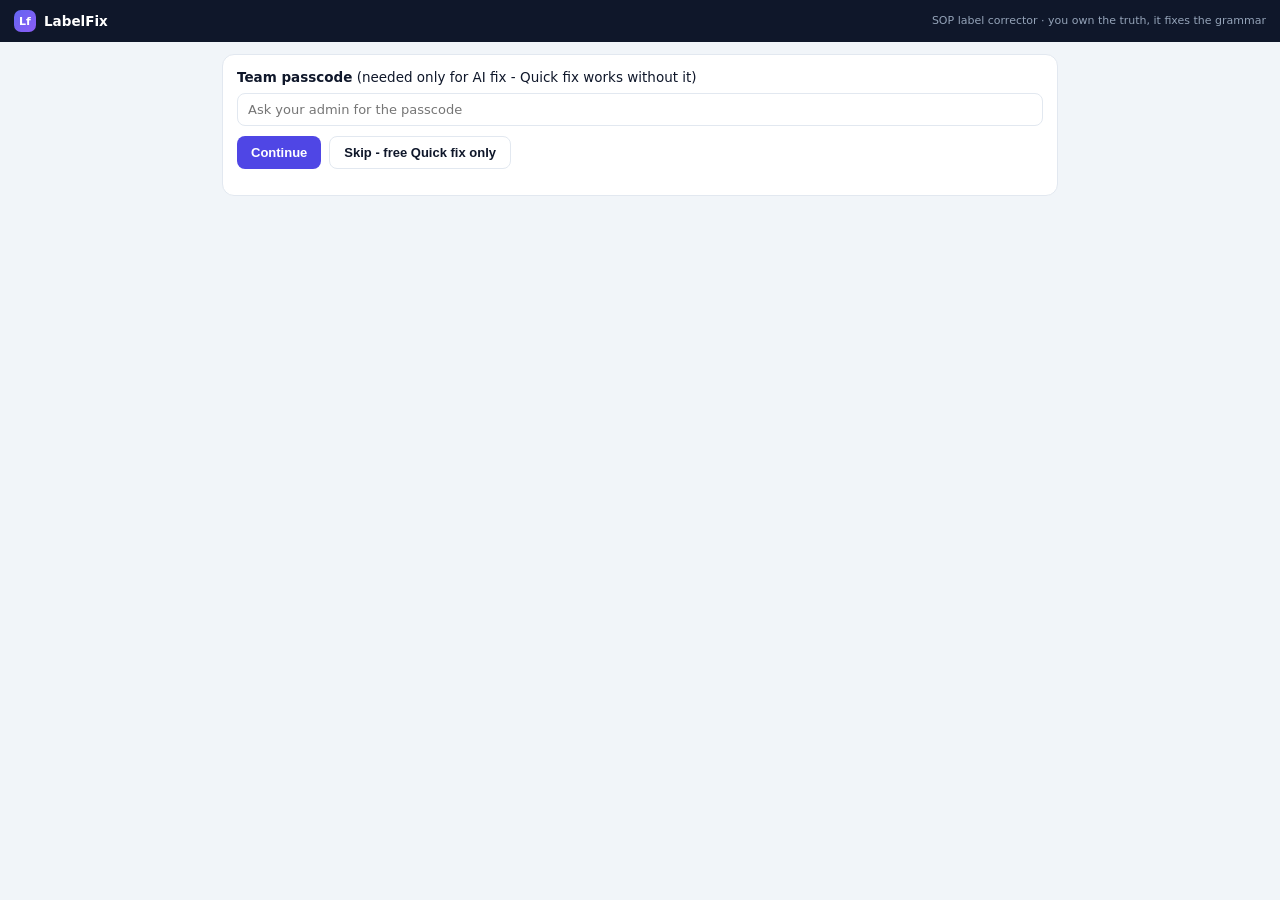
<file: Labelfix-v2/public/index.html>
<!DOCTYPE html>
<html lang="en">
<head>
<meta charset="utf-8">
<meta name="viewport" content="width=device-width,initial-scale=1">
<title>LabelFix</title>
<link rel="manifest" href="/manifest.webmanifest">
<link rel="icon" href="data:image/svg+xml,<svg xmlns='http://www.w3.org/2000/svg' viewBox='0 0 32 32'><rect width='32' height='32' rx='8' fill='%234f46e5'/><text x='16' y='23' font-size='15' font-weight='800' font-family='Arial' fill='white' text-anchor='middle'>Lf</text></svg>">
<style>
:root{--ink:#0f172a;--mut:#64748b;--line:#e2e8f0;--brand:#4f46e5;
--ok:#16a34a;--warn:#d97706;--bad:#dc2626}
*{box-sizing:border-box}
body{margin:0;font-family:"Segoe UI",system-ui,sans-serif;background:#f1f5f9;
color:var(--ink);font-size:13.5px}
header{background:#0f172a;color:#fff;padding:10px 14px;display:flex;
align-items:center;gap:8px;font-weight:700}
header .dot{width:22px;height:22px;border-radius:7px;background:linear-gradient(135deg,#6366f1,#8b5cf6);
display:inline-flex;align-items:center;justify-content:center;font-size:11px;font-weight:800}
header .hint{margin-left:auto;font-weight:400;font-size:11px;color:#94a3b8}
main{padding:12px;max-width:860px;margin:0 auto}
.card{background:#fff;border:1px solid var(--line);border-radius:12px;padding:14px;margin-bottom:12px}
textarea,input{width:100%;padding:8px 10px;border:1px solid var(--line);border-radius:8px;
font-size:13px;font-family:inherit}
textarea:focus,input:focus{outline:2px solid #c7d2fe;border-color:var(--brand)}
button{background:var(--brand);border:0;color:#fff;padding:8px 14px;border-radius:8px;
font-size:13px;font-weight:600;cursor:pointer}
button.ghost{background:#fff;color:var(--ink);border:1px solid var(--line)}
button:disabled{opacity:.55}
.hint{font-size:11.5px;color:var(--mut);line-height:1.5}
.err{color:var(--bad)}
.fixrow{border:1px solid var(--line);border-radius:10px;padding:10px;margin-top:8px}
.fixrow .orig{color:var(--mut);font-size:12px;text-decoration:line-through}
.fixrow .fixed{font-size:14px;margin:4px 0;font-weight:600}
.chip{padding:1px 8px;border-radius:10px;font-size:10.5px;font-weight:600;
display:inline-block;margin:2px 3px 0 0}
.chip.ok{background:#dcfce7;color:#166534}.chip.w{background:#fef3c7;color:#92400e}
.chip.e{background:#fee2e2;color:#991b1b}
.copy{float:right;font-size:11px;padding:3px 9px}
</style>
</head>
<body>
<header><span class="dot">Lf</span>LabelFix
  <span class="hint">SOP label corrector &middot; you own the truth, it fixes the grammar</span></header>
<main>
  <div class="card" id="gate">
    <p style="margin:0 0 8px"><b>Team passcode</b> (needed only for AI fix -
    Quick fix works without it)</p>
    <input id="pass" type="password" placeholder="Ask your admin for the passcode">
    <div style="margin-top:10px;display:flex;gap:8px">
      <button onclick="savePass()">Continue</button>
      <button class="ghost" onclick="skipPass()">Skip - free Quick fix only</button>
    </div>
    <p class="hint" id="gatemsg"></p>
  </div>

  <div id="app" style="display:none">
    <div class="card">
      <p style="margin:0 0 6px"><b>Rough labels</b> - one per line, written after
      watching the video. State hands, actions and objects; shorthand is fine.</p>
      <textarea id="rough" rows="7" placeholder="left holds bun, right places veggies with tongs
picks up chilli right hand plucks stem drops in bowl
wipe screwdriver left hand cloth in right"></textarea>
      <p style="margin:10px 0 6px"><b>Object names</b> (optional, comma separated -
      exact names to use)</p>
      <input id="objs" placeholder="e.g. bun, vegetables, tong">
      <div style="margin-top:10px;display:flex;gap:8px;align-items:center;flex-wrap:wrap">
        <button class="ghost" onclick="quickFixAll()">&#9889; Quick fix (free, offline)</button>
        <button id="go" onclick="fixAll()">&#10024; AI fix (rewrite)</button>
        <span class="hint" id="msg"></span>
      </div>
      <p class="hint" style="margin-bottom:0">Quick fix: instant rule cleanup +
      violation flags, costs nothing, works offline. AI fix: full rewrite into
      SOP grammar (needs passcode; engine set by your admin).</p>
    </div>
    <div id="out"></div>
  </div>
</main>
<script>
"use strict";
const FORBIDDEN=["the","a","an","it","them","they","adjust","adjusts","manipulate",
"manipulates","move","moves","transfer","transfers","handover","give","gives","reach",
"reaches","inspect","inspects","check","checks","examine","examines","tool","tools",
"object","objects","utensil","utensils","cutlery","silverware"];
const ING_OK=["string","ring","spring","wing","thing","earring","icing","ceiling","during"];
function lint(raw){
  const issues=[];raw=(raw||"").trim();
  if(!raw)return issues;
  const words=raw.toLowerCase().replace(/,/g," ").split(/\s+/).filter(Boolean);
  if(words.length>20)issues.push(["e",words.length+" words (max 20)"]);
  for(const w of words){
    if(FORBIDDEN.includes(w))issues.push(["e",'forbidden: "'+w+'"']);
    else if(w.endsWith("ing")&&!ING_OK.includes(w))issues.push(["e",'-ing: "'+w+'"']);}
  if(!/\bhand(s)?\b/.test(raw.toLowerCase()))issues.push(["e","no hand stated"]);
  const seps=(raw.match(/,/g)||[]).length+(raw.toLowerCase().match(/\band\b/g)||[]).length;
  if(seps>2)issues.push(["e",seps+" separators (max 2)"]);
  const holds=(raw.toLowerCase().match(/\bhold\b/g)||[]).length;
  if(holds>=2)issues.push(["w","two holds - name the active hand's real action"]);
  const l=/\bleft hand\b/.test(raw.toLowerCase()),r=/\bright hand\b/.test(raw.toLowerCase()),
        b=/\bboth hands\b/.test(raw.toLowerCase());
  if((l^r)&&!b)issues.push(["w","one hand only - what does other hand do?"]);
  // 'and' may only join SAME-hand actions (client SOP)
  const parts=raw.toLowerCase().split(/\s+and\s+/);
  for(let k=1;k<parts.length;k++){
    const h1=(parts[k-1].match(/\b(left|right|both)\b(?=\s+hands?)/g)||[]).pop();
    const h2=(parts[k].match(/\b(left|right|both)\b(?=\s+hands?)/g)||[]).pop();
    if(h1&&h2&&h1!==h2)issues.push(["e",
      "'and' joins DIFFERENT hands ("+h1+"/"+h2+") - use comma between hands"]);}
  return issues;}
const esc=t=>String(t??"").replace(/&/g,"&amp;").replace(/</g,"&lt;");
const el=id=>document.getElementById(id);

function savePass(){
  const p=el("pass").value.trim();
  if(!p){el("gatemsg").textContent="Enter the passcode.";return;}
  localStorage.setItem("lf_pass",p);boot();}
function skipPass(){localStorage.setItem("lf_pass","__SKIP__");boot();}
function boot(){
  if(localStorage.getItem("lf_pass")){
    el("gate").style.display="none";el("app").style.display="";}
}

/* ---------- Quick fix: pure rules, zero API ---------- */
const ING_MAP={holding:"hold",wiping:"wipe",picking:"pick",placing:"place",
putting:"put",cutting:"cut",rotating:"rotate",folding:"fold",plucking:"pluck",
pouring:"pour",stirring:"stir",scooping:"scoop",passing:"pass",shifting:"shift",
flipping:"flip",turning:"turn",arranging:"arrange",packing:"pack",
pressing:"press",opening:"open",closing:"close",cleaning:"clean",
scrubbing:"scrub",wrapping:"wrap",attaching:"attach",spreading:"spread",
dipping:"dip",sweeping:"sweep",ironing:"iron",smoothing:"smooth",
squeezing:"squeeze",grabbing:"grab",lifting:"lift",dropping:"drop",
tearing:"tear",pushing:"push",pulling:"pull",twisting:"twist",peeling:"peel",
slicing:"slice",washing:"wash",rinsing:"rinse",drying:"dry",loading:"load",
removing:"remove",inserting:"insert",releasing:"release",tapping:"tap",
rolling:"roll",sealing:"seal",filling:"fill",stacking:"stack",sorting:"sort",
aligning:"align",repositioning:"reposition",straightening:"straighten",
taking:"take",bringing:"bring",moving:"shift",adjusting:"shift"};
function quickFix(s){
  let t=" "+String(s||"").trim()+" ";
  t=t.toLowerCase();
  t=t.replace(/&/g," and ");
  t=t.replace(/\s+/g," ");
  t=t.replace(/\b(the|a|an)\b/g," ");
  t=t.replace(/,\s*and\s+/g,", ");
  t=t.replace(/\b(left|right) hands\b/g,"$1 hand");
  t=t.replace(/\b(by|from) (left|right|both) hands?\b/g,
    (m,p,h)=>"with "+h+(h==="both"?" hands":" hand"));
  t=t.replace(/\b(left|right)-hand\b/g,"$1 hand");
  t=t.replace(/\bboth hand\b/g,"both hands");
  t=t.replace(/\bhands? free\b/g,"");
  t=t.split(" ").map(w=>{
    const bare=w.replace(/[^a-z]/g,"");
    if(ING_MAP[bare])return w.replace(bare,ING_MAP[bare]);
    return w;}).join(" ");
  t=t.replace(/\s+,/g,",").replace(/\s+/g," ").trim();
  t=t.replace(/,\s*$/,"").replace(/^\s*,/,"");
  return t;}
function quickFixAll(){
  const lines=el("rough").value.split("\n").map(s=>s.trim()).filter(Boolean);
  if(!lines.length){el("msg").textContent="Type at least one label.";return;}
  const fixes=lines.map((s,i)=>({i,fixed:quickFix(s),flags:[]}));
  render(lines,fixes);
  el("msg").textContent="Quick fix done (free) - red/amber chips show what still needs a human.";}

async function fixAll(){
  let pass=localStorage.getItem("lf_pass");
  if(!pass||pass==="__SKIP__"){
    pass=prompt("AI fix needs the team passcode:")||"";
    if(!pass)return;
    localStorage.setItem("lf_pass",pass);}
  const lines=el("rough").value.split("\n").map(s=>s.trim()).filter(Boolean);
  if(!lines.length){el("msg").textContent="Type at least one label.";return;}
  el("go").disabled=true;el("msg").textContent="Fixing with AI…";
  try{
    const ctrl=new AbortController();
    const timer=setTimeout(()=>ctrl.abort(),30000);
    const r=await fetch("/api/fix",{method:"POST",signal:ctrl.signal,
      headers:{"Content-Type":"application/json"},
      body:JSON.stringify({passcode:localStorage.getItem("lf_pass"),
        lines,objects:el("objs").value.trim()})});
    clearTimeout(timer);
    const j=await r.json();
    if(!r.ok||j.error){
      if(r.status===401){localStorage.removeItem("lf_pass");
        el("gate").style.display="";el("app").style.display="none";
        el("gatemsg").textContent="Wrong passcode - try again.";return;}
      throw new Error(j.error||("HTTP "+r.status));}
    render(lines,j.fixes||[]);
    el("msg").textContent="Done via "+(j.engine||"AI")+
      (j.costInr?(" (cost ~Rs "+j.costInr+")"):" (free)");
  }catch(e){el("msg").textContent="Failed: "+
    (e.name==="AbortError"?"timed out after 30s - try again":e.message);}
  el("go").disabled=false;}
function render(lines,fixes){
  const out=el("out");out.innerHTML="";
  const byI={};for(const f of fixes)byI[f.i]=f;
  lines.forEach((orig,i)=>{
    const f=byI[i]||{fixed:"(no fix returned)"};
    const issues=lint(f.fixed);
    const chips=issues.length?issues.map(x=>
      `<span class="chip ${x[0]}">${esc(x[1])}</span>`).join("")
      :'<span class="chip ok">&#10003; passes all checks</span>';
    const flags=(f.flags||[]).map(x=>
      `<span class="chip w">flag: ${esc(x)}</span>`).join("");
    out.innerHTML+=`<div class="fixrow">
      <button class="ghost copy" onclick="navigator.clipboard.writeText(${JSON.stringify(f.fixed)
        .replace(/"/g,"&quot;")});this.textContent='copied!'">copy</button>
      <div class="orig">${esc(orig)}</div>
      <div class="fixed">${esc(f.fixed)}</div>
      ${f.split?`<div class="hint">split suggested: ${esc(f.split)}</div>`:""}
      <div>${chips}${flags}</div></div>`;});
}
el("pass").addEventListener("keydown",e=>{if(e.key==="Enter")savePass();});
boot();
</script>
</body>
</html>
</file>
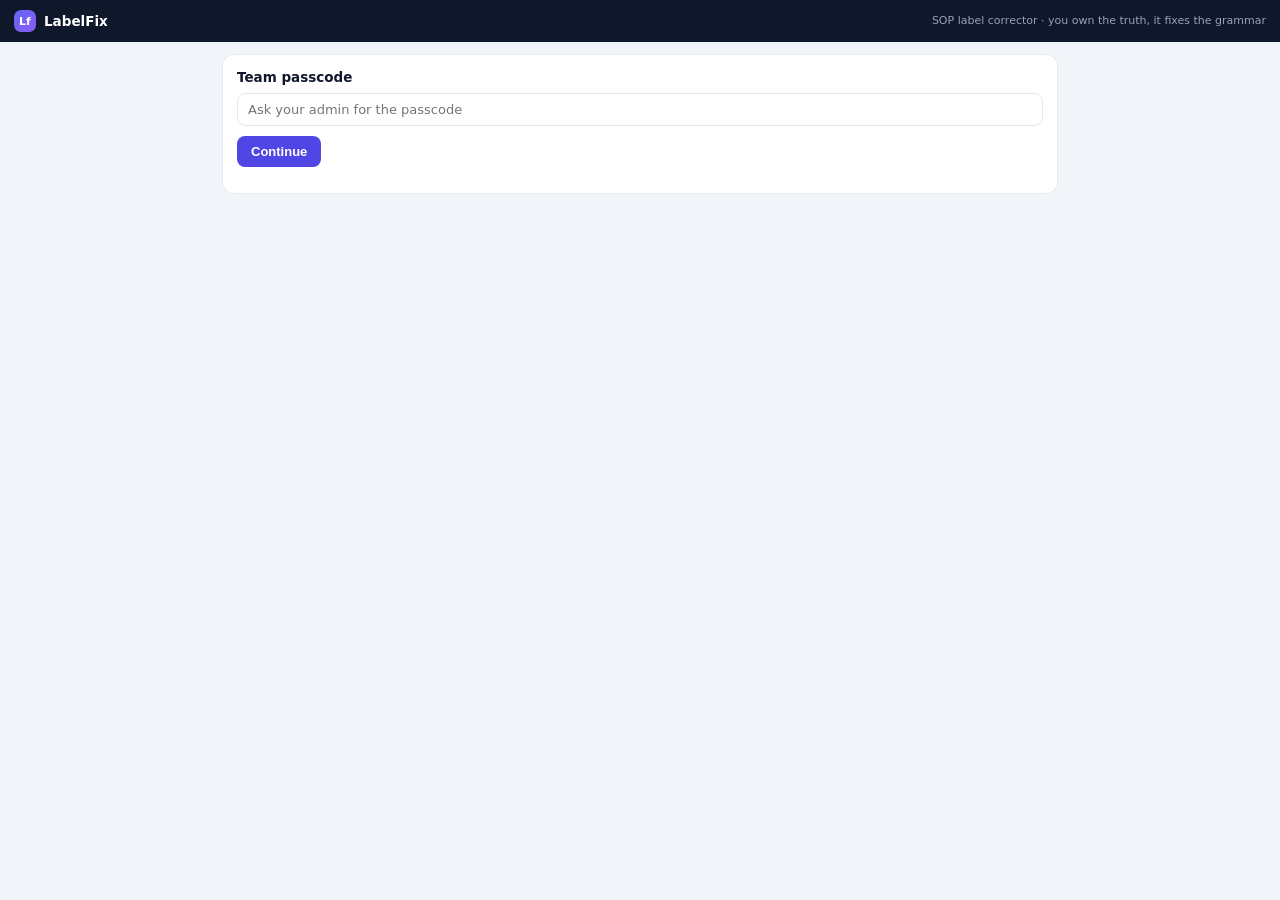
<file: labelfix/public/index.html>
<!DOCTYPE html>
<html lang="en">
<head>
<meta charset="utf-8">
<meta name="viewport" content="width=device-width,initial-scale=1">
<title>LabelFix</title>
<link rel="manifest" href="/manifest.webmanifest">
<link rel="icon" href="data:image/svg+xml,<svg xmlns='http://www.w3.org/2000/svg' viewBox='0 0 32 32'><rect width='32' height='32' rx='8' fill='%234f46e5'/><text x='16' y='23' font-size='15' font-weight='800' font-family='Arial' fill='white' text-anchor='middle'>Lf</text></svg>">
<style>
:root{--ink:#0f172a;--mut:#64748b;--line:#e2e8f0;--brand:#4f46e5;
--ok:#16a34a;--warn:#d97706;--bad:#dc2626}
*{box-sizing:border-box}
body{margin:0;font-family:"Segoe UI",system-ui,sans-serif;background:#f1f5f9;
color:var(--ink);font-size:13.5px}
header{background:#0f172a;color:#fff;padding:10px 14px;display:flex;
align-items:center;gap:8px;font-weight:700}
header .dot{width:22px;height:22px;border-radius:7px;background:linear-gradient(135deg,#6366f1,#8b5cf6);
display:inline-flex;align-items:center;justify-content:center;font-size:11px;font-weight:800}
header .hint{margin-left:auto;font-weight:400;font-size:11px;color:#94a3b8}
main{padding:12px;max-width:860px;margin:0 auto}
.card{background:#fff;border:1px solid var(--line);border-radius:12px;padding:14px;margin-bottom:12px}
textarea,input{width:100%;padding:8px 10px;border:1px solid var(--line);border-radius:8px;
font-size:13px;font-family:inherit}
textarea:focus,input:focus{outline:2px solid #c7d2fe;border-color:var(--brand)}
button{background:var(--brand);border:0;color:#fff;padding:8px 14px;border-radius:8px;
font-size:13px;font-weight:600;cursor:pointer}
button.ghost{background:#fff;color:var(--ink);border:1px solid var(--line)}
button:disabled{opacity:.55}
.hint{font-size:11.5px;color:var(--mut);line-height:1.5}
.err{color:var(--bad)}
.fixrow{border:1px solid var(--line);border-radius:10px;padding:10px;margin-top:8px}
.fixrow .orig{color:var(--mut);font-size:12px;text-decoration:line-through}
.fixrow .fixed{font-size:14px;margin:4px 0;font-weight:600}
.chip{padding:1px 8px;border-radius:10px;font-size:10.5px;font-weight:600;
display:inline-block;margin:2px 3px 0 0}
.chip.ok{background:#dcfce7;color:#166534}.chip.w{background:#fef3c7;color:#92400e}
.chip.e{background:#fee2e2;color:#991b1b}
.copy{float:right;font-size:11px;padding:3px 9px}
</style>
</head>
<body>
<header><span class="dot">Lf</span>LabelFix
  <span class="hint">SOP label corrector &middot; you own the truth, it fixes the grammar</span></header>
<main>
  <div class="card" id="gate">
    <p style="margin:0 0 8px"><b>Team passcode</b></p>
    <input id="pass" type="password" placeholder="Ask your admin for the passcode">
    <div style="margin-top:10px"><button onclick="savePass()">Continue</button></div>
    <p class="hint" id="gatemsg"></p>
  </div>

  <div id="app" style="display:none">
    <div class="card">
      <p style="margin:0 0 6px"><b>Rough labels</b> - one per line, written after
      watching the video. State hands, actions and objects; shorthand is fine.</p>
      <textarea id="rough" rows="7" placeholder="left holds bun, right places veggies with tongs
picks up chilli right hand plucks stem drops in bowl
wipe screwdriver left hand cloth in right"></textarea>
      <p style="margin:10px 0 6px"><b>Object names</b> (optional, comma separated -
      exact names to use)</p>
      <input id="objs" placeholder="e.g. bun, vegetables, tong">
      <div style="margin-top:10px;display:flex;gap:8px;align-items:center">
        <button id="go" onclick="fixAll()">&#10024; Fix labels</button>
        <span class="hint" id="msg"></span>
      </div>
    </div>
    <div id="out"></div>
  </div>
</main>
<script>
"use strict";
const FORBIDDEN=["the","a","an","it","them","they","adjust","adjusts","manipulate",
"manipulates","move","moves","transfer","transfers","handover","give","gives","reach",
"reaches","inspect","inspects","check","checks","examine","examines","tool","tools",
"object","objects","utensil","utensils","cutlery","silverware"];
const ING_OK=["string","ring","spring","wing","thing","earring","icing","ceiling","during"];
function lint(raw){
  const issues=[];raw=(raw||"").trim();
  if(!raw)return issues;
  const words=raw.toLowerCase().replace(/,/g," ").split(/\s+/).filter(Boolean);
  if(words.length>20)issues.push(["e",words.length+" words (max 20)"]);
  for(const w of words){
    if(FORBIDDEN.includes(w))issues.push(["e",'forbidden: "'+w+'"']);
    else if(w.endsWith("ing")&&!ING_OK.includes(w))issues.push(["e",'-ing: "'+w+'"']);}
  if(!/\bhand(s)?\b/.test(raw.toLowerCase()))issues.push(["e","no hand stated"]);
  const seps=(raw.match(/,/g)||[]).length+(raw.toLowerCase().match(/\band\b/g)||[]).length;
  if(seps>2)issues.push(["e",seps+" separators (max 2)"]);
  const holds=(raw.toLowerCase().match(/\bhold\b/g)||[]).length;
  if(holds>=2)issues.push(["w","two holds - name the active hand's real action"]);
  const l=/\bleft hand\b/.test(raw.toLowerCase()),r=/\bright hand\b/.test(raw.toLowerCase()),
        b=/\bboth hands\b/.test(raw.toLowerCase());
  if((l^r)&&!b)issues.push(["w","one hand only - what does other hand do?"]);
  return issues;}
const esc=t=>String(t??"").replace(/&/g,"&amp;").replace(/</g,"&lt;");
const el=id=>document.getElementById(id);

function savePass(){
  const p=el("pass").value.trim();
  if(!p){el("gatemsg").textContent="Enter the passcode.";return;}
  localStorage.setItem("lf_pass",p);boot();}
function boot(){
  if(localStorage.getItem("lf_pass")){
    el("gate").style.display="none";el("app").style.display="";}
}
async function fixAll(){
  const lines=el("rough").value.split("\n").map(s=>s.trim()).filter(Boolean);
  if(!lines.length){el("msg").textContent="Type at least one label.";return;}
  el("go").disabled=true;el("msg").textContent="Fixing with Claude…";
  try{
    const r=await fetch("/api/fix",{method:"POST",
      headers:{"Content-Type":"application/json"},
      body:JSON.stringify({passcode:localStorage.getItem("lf_pass"),
        lines,objects:el("objs").value.trim()})});
    const j=await r.json();
    if(!r.ok||j.error){
      if(r.status===401){localStorage.removeItem("lf_pass");
        el("gate").style.display="";el("app").style.display="none";
        el("gatemsg").textContent="Wrong passcode - try again.";return;}
      throw new Error(j.error||("HTTP "+r.status));}
    render(lines,j.fixes||[],j.costInr);
    el("msg").textContent="Done (cost ~Rs "+(j.costInr||0)+")";
  }catch(e){el("msg").textContent="Failed: "+e.message;}
  el("go").disabled=false;}
function render(lines,fixes,cost){
  const out=el("out");out.innerHTML="";
  const byI={};for(const f of fixes)byI[f.i]=f;
  lines.forEach((orig,i)=>{
    const f=byI[i]||{fixed:"(no fix returned)"};
    const issues=lint(f.fixed);
    const chips=issues.length?issues.map(x=>
      `<span class="chip ${x[0]}">${esc(x[1])}</span>`).join("")
      :'<span class="chip ok">&#10003; passes all checks</span>';
    const flags=(f.flags||[]).map(x=>
      `<span class="chip w">flag: ${esc(x)}</span>`).join("");
    out.innerHTML+=`<div class="fixrow">
      <button class="ghost copy" onclick="navigator.clipboard.writeText(${JSON.stringify(f.fixed)
        .replace(/"/g,"&quot;")});this.textContent='copied!'">copy</button>
      <div class="orig">${esc(orig)}</div>
      <div class="fixed">${esc(f.fixed)}</div>
      ${f.split?`<div class="hint">split suggested: ${esc(f.split)}</div>`:""}
      <div>${chips}${flags}</div></div>`;});
}
el("pass").addEventListener("keydown",e=>{if(e.key==="Enter")savePass();});
boot();
</script>
</body>
</html>
</file>
